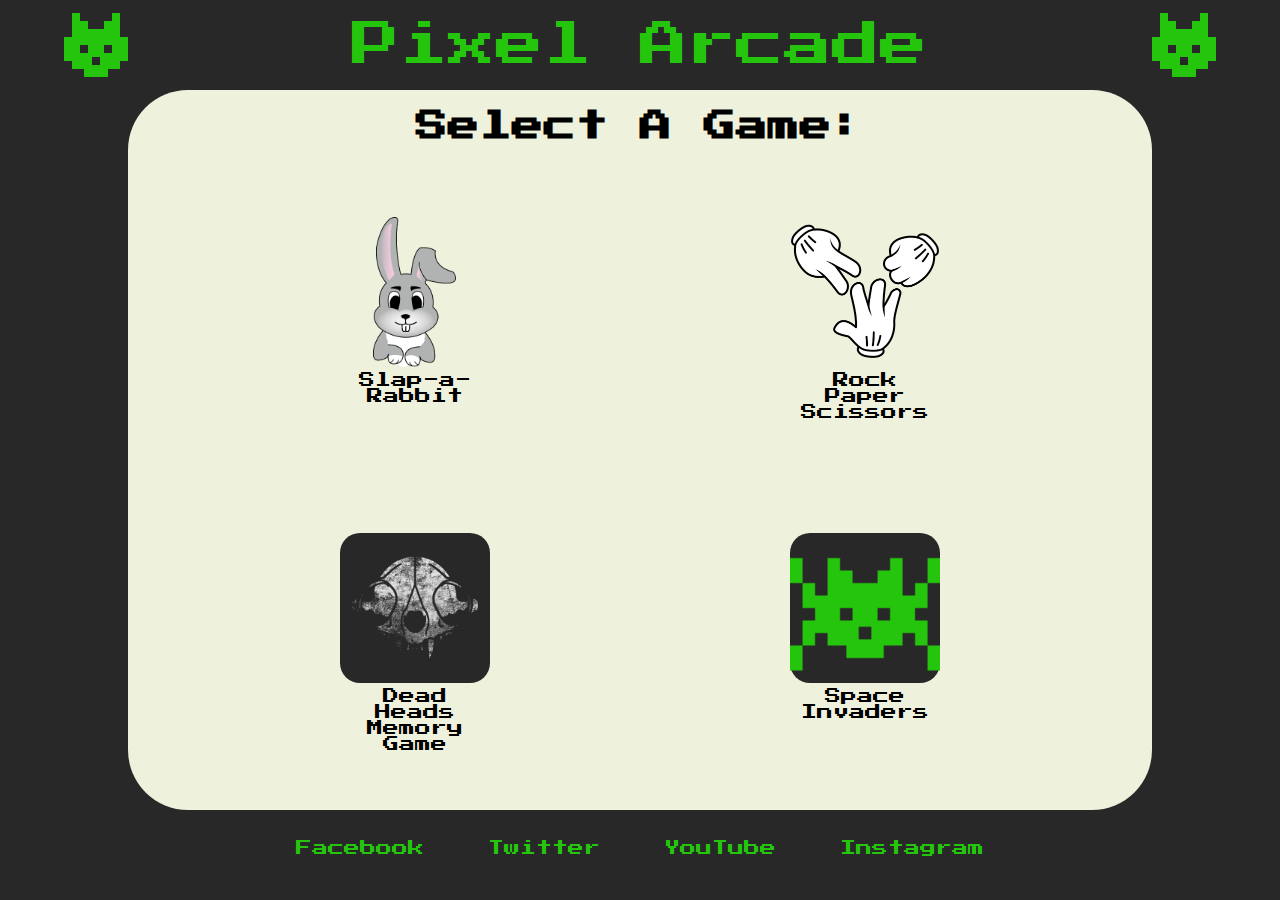
<file: index.html>
<!DOCTYPE html>
<html lang="en">
<head>
  <meta charset="UTF-8">
  <meta http-equiv="X-UA-Compatible" content="IE=edge">
  <meta name="viewport" content="width=device-width, initial-scale=1.0">
  <meta name="description" content="Pixel Arcade is a collection of single player games for mobile and desktop browsers.">
  <meta name="keywords" content="Pixel Arcade, games, gaming, mobile, browser, HTML, CSS, JavaScript">
  <link href="assets/css/main.css" rel="stylesheet">
  <link href="assets/css/menu.css" rel="stylesheet">
  <title>Pixel Arcade</title>
</head>
<body>
  <header>
    <img src="assets/images/pixel-head-green.png" alt="Green pixel head logo">
    <a href="index.html" alt="Navigates to home menu page">Pixel Arcade</a>
    <img src="assets/images/pixel-head-green.png" alt="Green pixel head logo">
  </header>
  <section id="main-screen">
    <h1>Select A Game:</h1>
    <div id="game-list">
      <div class="game-selection">
        <a href="rabbit.html" aria-label="Navigates to slap-a-rabbit game page">
          <img src="assets/images/rabbit/rabbit.png" alt="Image of cartoon rabbit from slap-a-rabbit game">
        </a>
        <span class="title">Slap-a-Rabbit</span>
      </div>
      <div class="game-selection">
        <a href="rps.html" aria-label="Navigates to Rock Paper Scissors game page">
          <img src="assets/images/rps/rps.webp" alt="Image of rock paper scissors">
        </a>
        <span class="title">Rock Paper Scissors</span>
      </div>
      <div class="game-selection background-card">
        <a href="cards.html" aria-label="Navigate to memory card game page">
          <img src="assets/images/cards/cat.webp" alt="Image of card from memory card game">
        </a>
        <span class="title">Dead Heads Memory Game</span>
      </div>
      <div class="game-selection background-card">
        <a href="invaders.html" aria-label="Navigates to Space Invaders game page">
          <img src="assets/images/invaders/alien.png" alt="Image of alien from Space Invaders game">
        </a>
        <span class="title">Space Invaders</span>
      </div>
    </div>
  </section>
  <footer>
    <ul class="footer-socials">
      <li>
          <a href="https://facebook.com" target="_blank" rel="noopener" aria-label="Find us on Facebook (opens in new tab)">Facebook</a>
      </li>
      <li>
          <a href="https://twitter.com" target="_blank" rel="noopener" aria-label="Find us on Twitter (opens in new tab)">Twitter</a>
      </li>
      <li>
          <a href="https://youtube.com" target="_blank" rel="noopener" aria-label="Find us on YouTube (opens in new tab)">YouTube</a>
      </li>
      <li>
          <a href="https://instagram.com" target="_blank" rel="noopener" aria-label="Find us on Instagram (opens in new tab)">Instagram</a>
      </li>
  </ul>
  </footer>
</body>
</html>
</file>
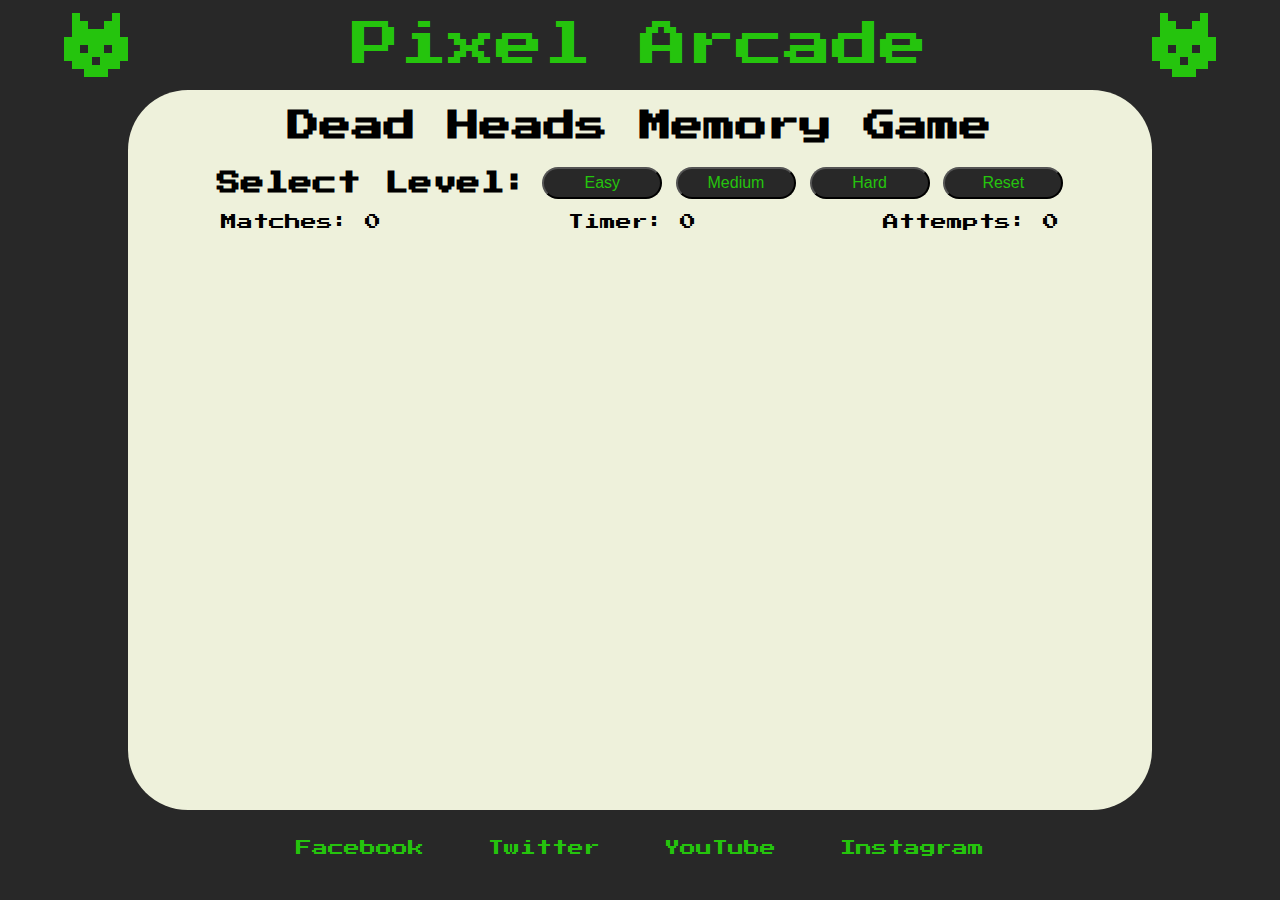
<file: cards.html>
<!DOCTYPE html>
<html lang="en">
<head>
  <meta charset="UTF-8">
  <meta http-equiv="X-UA-Compatible" content="IE=edge">
  <meta name="viewport" content="width=device-width, initial-scale=1.0">
  <meta name="description" content="Pixel Arcade is a collection of single player games for mobile and desktop browsers.">
  <meta name="keywords" content="Pixel Arcade, games, gaming, mobile, browser, HTML, CSS, JavaScript">
  <link href="assets/css/main.css" rel="stylesheet">
  <link href="assets/css/cards.css" rel="stylesheet">
  <title>Dead Heads Cards</title>
</head>
<body>
  <header>
    <img src="assets/images/pixel-head-green.png" alt="Green pixel head logo">
    <a href="index.html" alt="Navigates home"> Pixel Arcade </a>
    <img src="assets/images/pixel-head-green.png" alt="Green pixel head logo"></header>
  <section id="main-screen">

    <h1>Dead Heads Memory Game</h1>

    <div id="details">
      
      <div id="levels">
        <h2>Select Level: </h2>
        <button id="easy">Easy</button>
        <button id="medium">Medium</button>
        <button id="hard">Hard</button>
        <button id="reset">Reset</button>
      </div>

      <div id="stats">
        <p>Matches: <span id="matches">0</span></p>
        <p>Timer: <span id="timer">0</span></p>
        <p>Attempts: <span id="flips">0</span></p>
      </div>
    </div>

    <div id="game-over">
      <div id="end">
          <h2>Game Over!</h2>
          <p>You matched <span id="end-score">0</span> pairs in <span id="end-time">0</span> seconds!</p>
          <a href="cards.html">Level Select</a>
          <a href="index.html">Home</a>
      </div>
  </div>

    <div id="board"></div>

  </section>
  <footer>
    <ul class="footer-socials">
      <li>
          <a href="https://facebook.com" target="_blank" rel="noopener" aria-label="Find us on Facebook (opens in new tab)">Facebook</a>
      </li>
      <li>
          <a href="https://twitter.com" target="_blank" rel="noopener" aria-label="Find us on Twitter (opens in new tab)">Twitter</a>
      </li>
      <li>
          <a href="https://youtube.com" target="_blank" rel="noopener" aria-label="Find us on YouTube (opens in new tab)">YouTube</a>
      </li>
      <li>
          <a href="https://instagram.com" target="_blank" rel="noopener" aria-label="Find us on Instagram (opens in new tab)">Instagram</a>
      </li>
  </ul>
  </footer>
  <script src="assets/scripts/cards.js"></script>
</body>
</html>
</file>
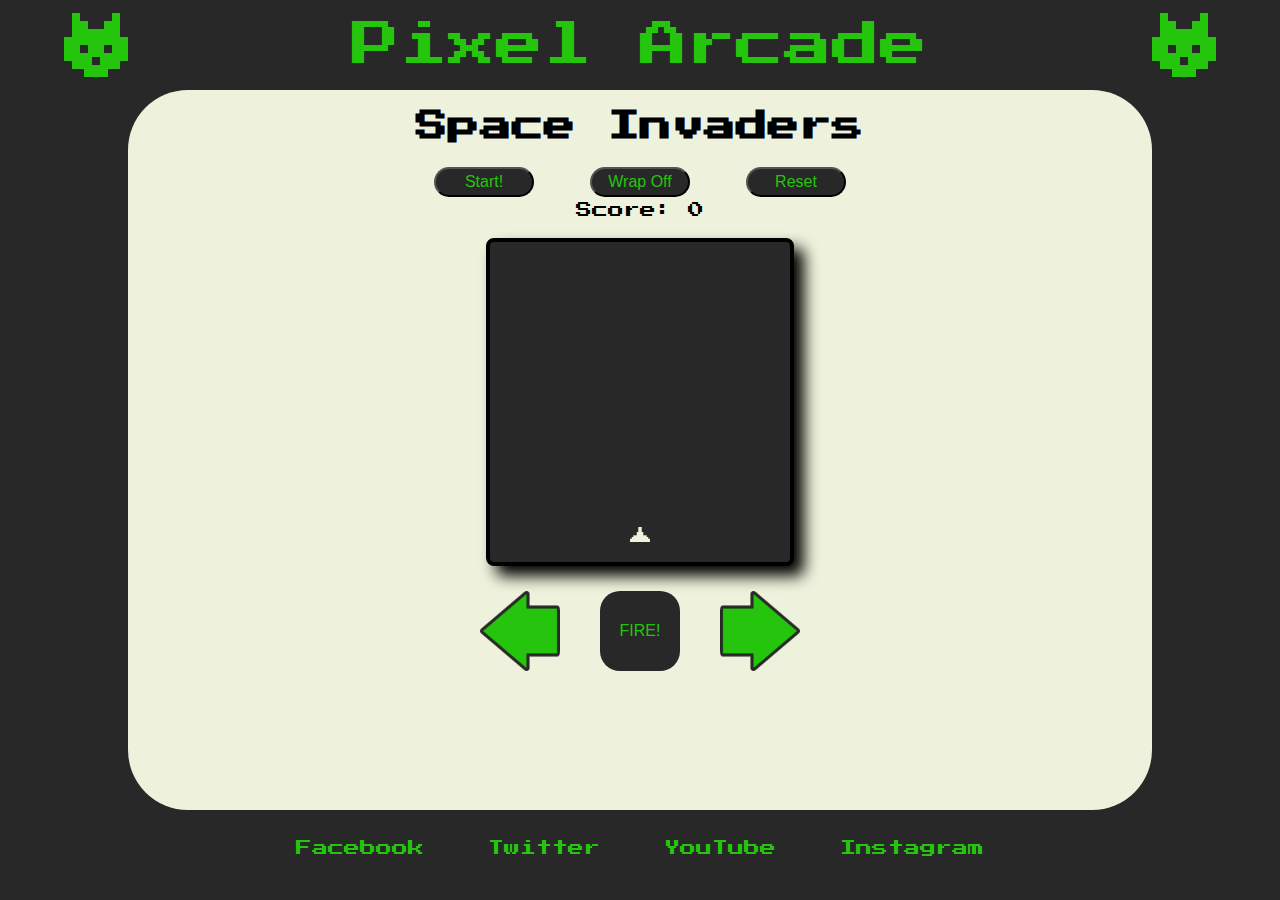
<file: invaders.html>
<!DOCTYPE html>
<html lang="en">
<head>
  <meta charset="UTF-8">
  <meta http-equiv="X-UA-Compatible" content="IE=edge">
  <meta name="viewport" content="width=device-width, initial-scale=1.0">
  <meta name="description" content="Pixel Arcade is a collection of single player games for mobile and desktop browsers.">
  <meta name="keywords" content="Pixel Arcade, games, gaming, mobile, browser, HTML, CSS, JavaScript">
  <link href="assets/css/main.css" rel="stylesheet">
  <link href="assets/css/invaders.css" rel="stylesheet">
  <title>Space Invaders</title>
</head>
<body>
  <header>
    <img src="assets/images/pixel-head-green.png" alt="Green pixel head logo">
    <a href="index.html" alt="Navigates to home menu page">Pixel Arcade</a>
    <img src="assets/images/pixel-head-green.png" alt="Green pixel head logo">
  </header>
  <section id="main-screen">
    <h1>Space Invaders</h1>

    <div>
      <button id="start">Start!</button>
      <button onclick="changeWrap()">Wrap <span id="wrap">Off</span></button>
      <button id="reset">Reset</button>
    </div>
    <p>Score: <span id="score">0</span></p>

    <div id="game-over">
      <div id="end">
          <h2>Game Over!</h2>
          <p>YOU <span id="result"></span></p>
          <p>You killed <span id="end-score">0</span> invaders!</p>
          <a href="invaders.html">Try Again</a>
          <a href="index.html">Home</a>
      </div>
    </div>

    <div id="board"></div>

    <div id="directions">
        <button id="left"></button>
        <button id="fire">FIRE!</button>
        <button id="right"></button>
    </div>

  </section>
  <footer>
    <ul class="footer-socials">
      <li>
          <a href="https://facebook.com" target="_blank" rel="noopener" aria-label="Find us on Facebook (opens in new tab)">Facebook</a>
      </li>
      <li>
          <a href="https://twitter.com" target="_blank" rel="noopener" aria-label="Find us on Twitter (opens in new tab)">Twitter</a>
      </li>
      <li>
          <a href="https://youtube.com" target="_blank" rel="noopener" aria-label="Find us on YouTube (opens in new tab)">YouTube</a>
      </li>
      <li>
          <a href="https://instagram.com" target="_blank" rel="noopener" aria-label="Find us on Instagram (opens in new tab)">Instagram</a>
      </li>
  </ul>
  </footer>
  <script src="assets/scripts/invaders.js"></script>
</body>
</html>
</file>
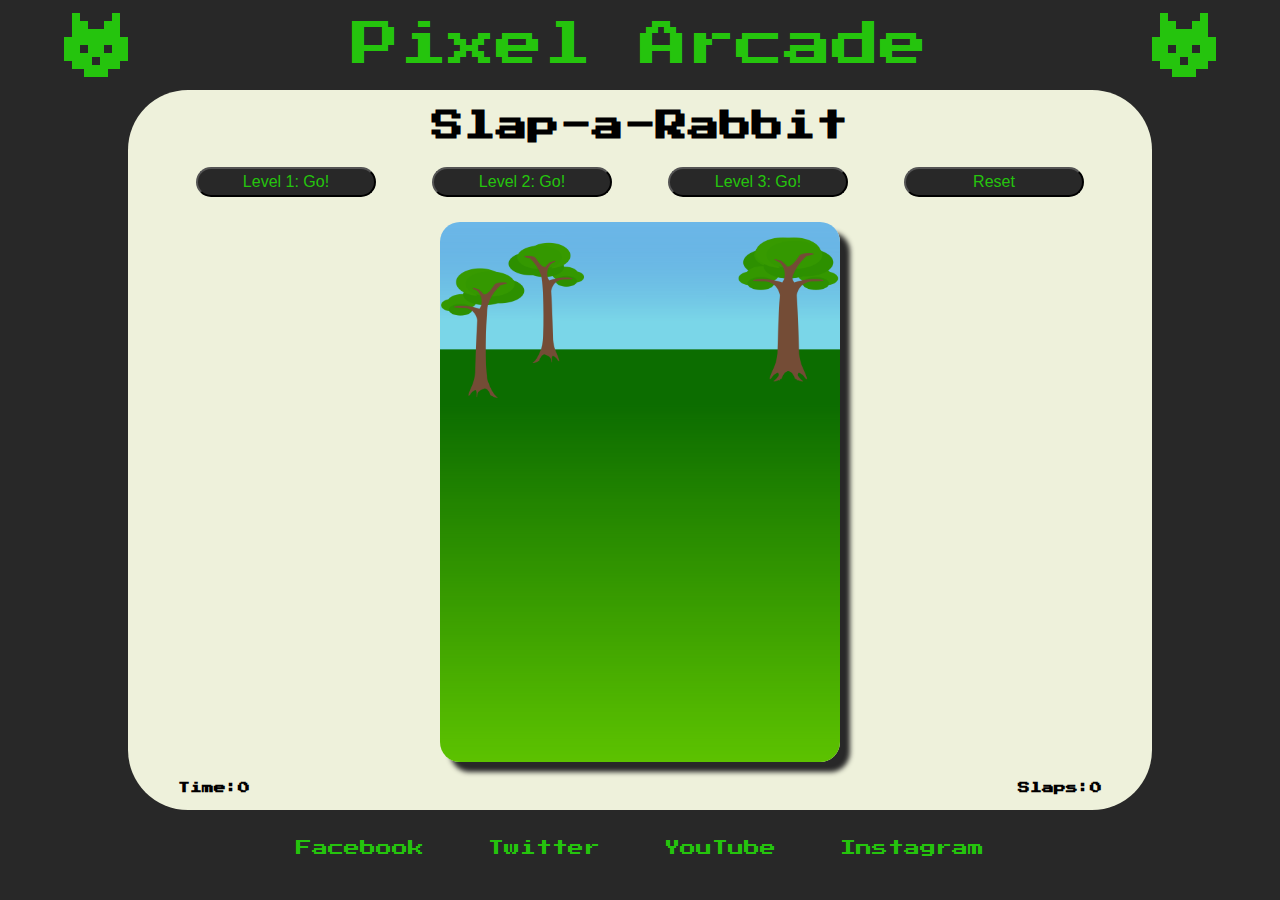
<file: rabbit.html>
<!DOCTYPE html>
<html lang="en">
<head>
  <meta charset="UTF-8">
  <meta http-equiv="X-UA-Compatible" content="IE=edge">
  <meta name="viewport" content="width=device-width, initial-scale=1.0">
  <meta name="description" content="Pixel Arcade is a collection of single player games for mobile and desktop browsers.">
  <meta name="keywords" content="Pixel Arcade, games, gaming, mobile, browser, HTML, CSS, JavaScript">
  <link href="assets/css/main.css" rel="stylesheet">
  <link href="assets/css/rabbit.css" rel="stylesheet">
  <title>Slap-a-Rabbit</title>
</head>
<body>
  <header>
    <img src="assets/images/pixel-head-green.png">
    <a href="index.html" alt="Navigates home">Pixel Arcade</a>
    <img src="assets/images/pixel-head-green.png"></header>
  <section id="main-screen">
    <h1>Slap-a-Rabbit</h1>

    <button id="start-one">Level 1: Go!</button>
    <button id="start-two">Level 2: Go!</button>
    <button id="start-three">Level 3: Go!</button>
    <button id="reset">Reset</button>

    <div id="game-over">
      <div id="end">
          <h2>Game Over!</h2>
          <p>You slapped <span id="end-score">0</span> rabbits!</p>
          <a href="rabbit.html">Retry</a>
          <a href="index.html">Home</a>
      </div>
  </div>

    <div id="board">
    </div>

    <div id="timer">
      <h2>Time:<span id="time">0</span></h2>
    </div>

    <div id="scoreboard">
      <h2>Slaps:<span id="score">0</span></h2>
    </div>
    
  </section>
  <footer>
    <ul class="footer-socials">
      <li>
          <a href="https://facebook.com" target="_blank" rel="noopener" aria-label="Find us on Facebook (opens in new tab)">Facebook</a>
      </li>
      <li>
          <a href="https://twitter.com" target="_blank" rel="noopener" aria-label="Find us on Twitter (opens in new tab)">Twitter</a>
      </li>
      <li>
          <a href="https://youtube.com" target="_blank" rel="noopener" aria-label="Find us on YouTube (opens in new tab)">YouTube</a>
      </li>
      <li>
          <a href="https://instagram.com" target="_blank" rel="noopener" aria-label="Find us on Instagram (opens in new tab)">Instagram</a>
      </li>
  </ul>
  </footer>
  <script src="assets/scripts/rabbit.js"></script>
</body>
</html>
</file>
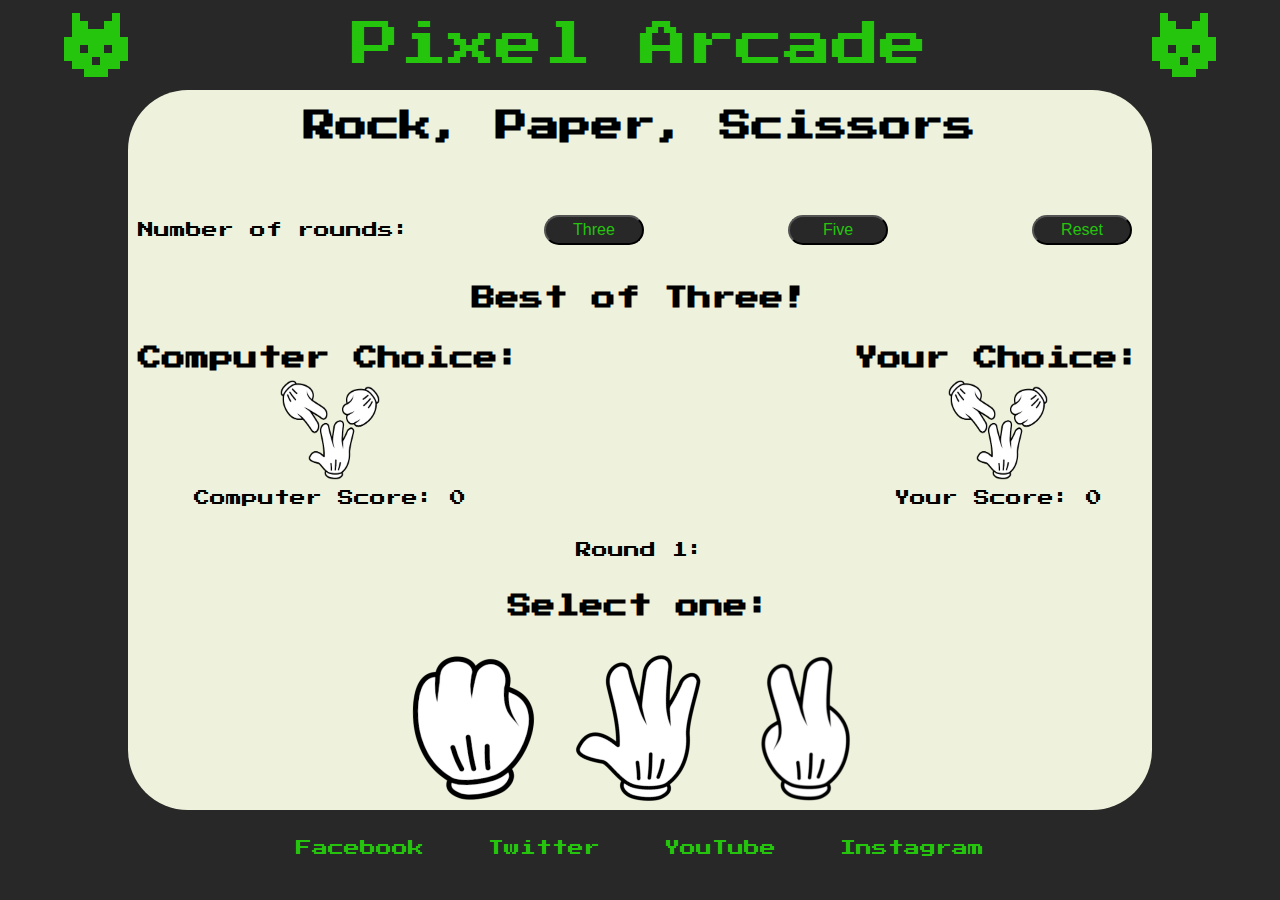
<file: rps.html>
<!DOCTYPE html>
<html lang="en">
<head>
  <meta charset="UTF-8">
  <meta http-equiv="X-UA-Compatible" content="IE=edge">
  <meta name="viewport" content="width=device-width, initial-scale=1.0">
  <meta name="description" content="Pixel Arcade is a collection of single player games for mobile and desktop browsers.">
  <meta name="keywords" content="Pixel Arcade, games, gaming, mobile, browser, HTML, CSS, JavaScript">
  <link href="assets/css/main.css" rel="stylesheet">
  <link href="assets/css/rps.css" rel="stylesheet">
  <title>Rock Paper Scissors</title>
</head>
<body>
  <header>
    <img src="assets/images/pixel-head-green.png" alt="Green pixel head logo">
    <a href="index.html" alt="Navigates to home menu page">Pixel Arcade</a>
    <img src="assets/images/pixel-head-green.png" alt="Green pixel head logo">
  </header>
  <section id="main-screen">
    <h1>Rock, Paper, Scissors</h1>
    
    
    <div id="board">
      <div id="levels">
        <p>Number of rounds: </p>  
        <button id="three-rounds">Three</button>
        <button id="five-rounds">Five</button>
        <button id="reset">Reset</button>
      </div>
    
      <h2>Best of <span id="round-text">Three</span>!</h2>
      
      <div id="choices">
        <div>
          <h2>Computer Choice: </h2>
          <img id="computer-choice" src="assets/images/rps/rps.webp">
          <p>Computer Score: <span id="computer-score">0</span></p>
        </div>
        <div>
          <h2>Your Choice:</h2>
          <img id="user-choice" src="assets/images/rps/rps.webp">
          <p>Your Score: <span id="user-score">0</span></p>
        </div>
      </div>

      <p>Round <span id="round">1</span>: <span id="result"></span></p>

      <div id="game-over">
        <div id="end">
            <h2>Game Over!</h2>
            <h2 id="end-score"></h2>
            <a href="rps.html">Play Again</a>
            <a href="index.html">Home</a>
        </div>
      </div>

      <h2>Select one:</h2>
      <div id="options">
        <img id="rock" class="selections" src="assets/images/rps/rock.webp" alt="rock image">
        <img id="paper" class="selections" src="assets/images/rps/paper.webp" alt="paper image">
        <img id="scissors" class="selections" src="assets/images/rps/scissors.webp" alt="scissors image">
      </div>

    </div>

  </section>
  <footer>
    <ul class="footer-socials">
      <li>
          <a href="https://facebook.com" target="_blank" rel="noopener" aria-label="Find us on Facebook (opens in new tab)">Facebook</a>
      </li>
      <li>
          <a href="https://twitter.com" target="_blank" rel="noopener" aria-label="Find us on Twitter (opens in new tab)">Twitter</a>
      </li>
      <li>
          <a href="https://youtube.com" target="_blank" rel="noopener" aria-label="Find us on YouTube (opens in new tab)">YouTube</a>
      </li>
      <li>
          <a href="https://instagram.com" target="_blank" rel="noopener" aria-label="Find us on Instagram (opens in new tab)">Instagram</a>
      </li>
  </ul>
  </footer>
  <script src="assets/scripts/rps.js"></script>
</body>
</html>
</file>
<file: assets/css/menu.css>
#game-list {
  height: 80%;
  width: 80%;
  margin: 0 auto;
  display: grid;
  grid-template-columns: 45% 45%;
  grid-template-rows: auto;
  grid-gap: 10%
}

.game-selection {
  width: 150px;
  height: 150px;
  margin: auto auto;
}

.game-selection img {
  height: 100%;
  width: 100%;
  margin-bottom: 5px;
  object-fit: contain;
}

.background-card {
  background-color: #282828;
  border-radius: 20px;
}

@media (max-width: 520px) {
  .game-selection {
    width: 100px;
    height: 100px;
  }
}
</file>
<file: assets/css/cards.css>
#levels {
  display: flex;
  flex-direction: row;
  justify-content: space-evenly;
  padding: 5px 75px;
  line-height: 32px;
}

button {
  background-color: #282828;
  color: #25c40d;
  font-size: 1rem;
  width: 120px;
  padding: 0.25em 0;
  border-radius: 20px;
  cursor: pointer;
}

#stats {
  display: flex;
  flex-direction: row;
  justify-content: space-around;
  margin: 10px 0;
}

.board {
  width: 900px;
  display: flex;
  flex-direction: column;
  border: 2px solid blue;
  -webkit-perspective: 1000px;
  perspective: 1000px;
}

.grid {
  max-width: 900px;
  max-height: 640px;
  margin: 0 auto;
  display: grid;
  grid-template-rows: auto auto auto;
  grid-template-columns: auto auto auto auto;
}

.card {
  width: 100px;
  height: 100px;
  position: relative;
  margin: 15px auto;
  -webkit-transform: scale(1);
  transform: scale(1);
  -webkit-transform-style: preserve-3d;
  transform-style: preserve-3d;
  -webkit-transition: 0.5s;
  transition: 0.5s;
  border-radius: 10px;
  background-color: #282828;
  box-shadow: 5px 0 5px;
}

.card:active {
  -webkit-transform: scale(0.97);
  transform: scale(0.97);
  -webkit-transition: 0.5s;
  transition: 0.5s;
}

.card.flip {
  -webkit-transform: rotateY(180deg) translateZ(1px);
  transform: rotateY(180deg) translateZ(1px);
}

.front-face,
.back-face {
  position: absolute;
  width: 100%;
  height: 100%;
  -webkit-backface-visibility: hidden;
  backface-visibility: hidden;
  background: center / contain no-repeat;
}

.front-face {
  -webkit-transform: rotateY(180deg) translateZ(1px);
  transform: rotateY(180deg) translateZ(1px);
  background-color: transparent;
}

@media (min-width: 2250px) {
  .card {
    width: 150px;
    height: 150px;
  }
}

@media (max-width: 1180px) {
  h2 {
    font-size: 1em;
  }
  #levels {
    padding: 5px;
  }
  button {
    width: 80px;
    padding: 2px 0;
  }
}

@media (max-width: 800px) {
  .card {
    width: 75px;
    height: 75px;
    margin: 5px auto;
  }
  #levels {
    line-height: normal;
  }
  p {
    font-size: 0.75em;
  }
}

@media (max-width: 500px) {
  .card {
    width: 60px;
    height: 60px;
  }
}
</file>
<file: assets/css/invaders.css>
button {
  background-color: #282828;
  color: #25c40d;
  font-size: 1rem;
  width: 100px;
  padding: 4px 0;
  border-style: outset;
  border-radius: 20px;
  margin: 5px 20px;
  cursor: pointer;
}

#board {
  width: 308px;
  height: 328px;
  border: 4px solid black;
  border-radius: 8px;
  display: flex;
  flex-wrap: wrap;
  margin: 20px auto;
  background-color: #282828;
  box-shadow: 10px 10px 15px;
}

#board div {
  width: 20px;
  height: 20px;

}

.invader {
  background: url("../images/invaders/alien.png") center / contain no-repeat;
  background-size: 80%;
}

.tank {
  background: url("../images/invaders/tank.png") center / contain no-repeat;
}

.boss {
  background: url("../images/invaders/boss.png") center / contain no-repeat;
}

.missile {
  background: url("../images/invaders/missile.png") center / contain no-repeat;
}

.boom {
  background: url("../images/invaders/boom.png") center / contain no-repeat;
}

.bomb {
  background: url("../images/invaders/bomb.png") center / contain no-repeat;
}

#directions {
  width: 100%;
  display: flex;
  flex-direction: row;
  align-items: center;
  justify-content: center;
  margin: 10px 0;
}

#directions button {
  background-color: none;
  border-style: none;
  height: 80px;
  width: 80px;
  touch-action: manipulation;
}

#left {
  background: url("../images/invaders/left.png") center / cover no-repeat;
}

#right {
  background: url("../images/invaders/right.png") center / cover no-repeat;
}

#fire {
  background-color: #282828;
  color:#25c40d;
}

@media (min-width: 2000px) {
  #board {
    width: 608px;
    height: 608px;
  }
  #board div {
    width: 40px;
    height: 40px;
  }
}

@media (max-width: 600px) {
  button {
    margin: 5px;
  }
}

@media (max-width: 400px),
(max-height: 600px) {
  button {
    margin: 5px;
  }
  #board {
    width: 233px;
    height: 233px;
  }
  #board div {
    width: 15px;
    height: 15px;
  }
}
</file>
<file: assets/css/rabbit.css>
#timer, #scoreboard {
  font-size: 0.75rem;
  display: flex;
  align-items: center;
  justify-content: center;
}

#timer {
  float: left;
  padding-left: 50px;
}

#scoreboard {
  float: right;
  padding-right: 50px;
}

button {
  background-color: #282828;
  color: #25c40d;
  font-size: 1rem;
  width: 180px;
  padding: 4px 0;
  border-style: outset;
  border-radius: 20px;
  margin: 5px 20px;
  cursor: pointer;
}

#board {
  background-image: url("../images/rabbit/rabbit-background.png");
  background-size: cover;
  background-position: center;
  background-repeat: no-repeat;
  height: min(60vh, 600px);
  width: min(80vw, 400px);
  clear: both;
  margin: 20px auto;
  display: flex;
  flex-direction: row;
  flex-wrap: wrap;
  border-radius: 20px;
  padding-bottom: 16px;
  box-shadow: 10px 10px 5px #282828;
}

.hole {
  display: flex;
  flex: 33%;
  justify-content: center;
  position: relative;
  overflow: hidden;
}

.hole::after {
  content: "";
  display: block;
  background-image: url("../images/rabbit/hole.png");
  background-size: contain;
  position: absolute;
  bottom: -20px;
  width: 90%;
  height: 50px;
  z-index: 2;
  border-radius: 10px;
}

.rabbit {
  background-image: url("../images/rabbit/rabbit.png");
  position: absolute;
  top: 100%;
  width: 90%;
  height: 100%;
  transition: top 0.5s linear;
  background-size: 50%;
  background-repeat: no-repeat;
  background-position: bottom;
}

.hole.up .rabbit {
  top: 0;
}

@media (max-width: 580px) {
  button {
    width: 100px;
    margin: 2px;
  }
  #scoreboard {
    padding-right: 18px;
  }
  #timer {
    padding-left: 18px;
  }
  .hole::after {
    bottom: -30px;
  }
}

@media (max-height: 1000px) {
  h2 {
    font-size: 1em;
  }
}
</file>
<file: assets/css/rps.css>
#board {
  max-width: 100%;
  height: 70vh;
  margin: 50px auto;
  padding-left: 10px;
  padding-right: 10px;
  display: flex;
  flex-direction: column;
  justify-content: space-around;
}

#levels {
  display: flex;
  justify-content: space-between;
  align-items: center;
}

button {
  background-color: #282828;
  color: #25c40d;
  font-size: 1rem;
  width: 100px;
  padding: 4px 0;
  border-style: outset;
  border-radius: 20px;
  margin: 5px 10px;
  cursor: pointer;
}

.current-level {
  font-weight: 700;
  background-color: #575555;
  border: none;
}

#choices {
  display: flex;
  flex-direction: row;
  justify-content: space-between;
}

#computer-choice, #user-choice {
  width: 100px;
  height: 100px;
  margin: 10px auto;
}

.selections {
  width: 150px;
  height: 150px;
  cursor: pointer;
}

@media (max-height: 860px),
(max-width: 900px) {
  #board {
    margin: 0 auto;
  }
  .selections {
    width: 100px;
    height: 100px;
  }
  h2 {
    font-size: 1.25em;
  }
}

@media (max-height:not),
(max-width: 650px) {
  #computer-choice,
  #user-choice {
    width: 75px;
    height: 75px;
  }
  .selections {
    width: 75px;
    height: 75px;
  }
  h2 {
    font-size: 1em;
  }
  h1 {
    margin: 10px 25px;
  }
  button {
    margin: 5px
  }
  p {
    font-size: 0.75em;
  }
}
</file>
<file: assets/css/main.css>
/* Import font */
@import url("https://fonts.googleapis.com/css2?family=Press+Start+2P&display=swap");

/* Reset default browser styling */
* {
  padding: 0;
  margin: 0;
  box-sizing: border-box;
}

/* Main styling to be used across all pages */
body {
  background-color: #282828;
  font-family: "Press Start 2P", sans-serif;
  max-width: 1400px;
  margin: 0 auto;
  display: flex;
  flex-direction: column;
  justify-content: center;
  align-items: center;
}

a {
  text-decoration: none;
  color: #25c40d;
}

header {
  height: 10vh;
  width: min(1200px, 90vw);
  font-size: 3rem;
  display: flex;
  flex-direction: row;
  align-items: center;
  justify-content: space-between;
}

#main-screen {
  width: min(80vw, 100%);
  height: 80vh;
  border-radius: 60px;
  background-color: #eef1db;
  text-align: center;
}

h1 {
  font-size: 2rem;
  margin: 20px auto;
}

/* Styling for game over screen across all pages*/

#game-over {
  background-color: #282828;
  color: #25c40d;
  width: 50vw;
  height: 25vh;
  border-radius: 20px;
  position: absolute;
  top: 50%;
  left: 50%;
  transform: translate(-50%, -50%);
  z-index: 99;
  display: none;
  box-shadow: 15px 15px 30px #282828;
}

#end {
  width: 100%;
  height: 100%;
  display: flex;
  flex-direction: column;
  align-items: center;
  justify-content: center;
}

#end p {
  margin: 10px 0;
}

#end a {
  background-color: #EEF1DB;
  color: #282828;
  padding: 1em 2em;
  border-radius: 10px;
  margin: 10px 0;
}

/* Footer styling */
footer {
    height: 5rem;
    background-color: var(--hog-brown);
    text-align: center;
    margin-top: auto;
}

.footer-socials > li {
    display: inline;
}

footer a {
    color: #25c40d;
    padding: 0 1.5rem;
    line-height: 4.75rem;
    transition: color 0.7s linear 0s;
}

footer a:hover {
    color: #04650d;
}

/* Media queries */
@media (max-width: 1024px) {
  header {
    font-size: 2rem;
  }
  header > img {
    width: 2rem;
    height: 2rem;
  }
  h1 {
    font-size: 1rem;
    padding-left: 20px;
    padding-right: 20px;
    margin: 8px auto;
  }
  footer {
    height: 2rem;
  }
  footer a{
    font-size: 0.5em;
    padding: 0 0.25em;
    line-height: 2rem;
  }
}

@media (min-width: 2250px) {
  html {
    font-size: 150%;
  }
}

@media (max-height: 860px) {
  #end {
    font-size: 0.75em;
  }
  #end p {
    margin: 5px;
  }
  #end a {
    padding: 0.5em;
    margin: 5px;
  }
}

@media (max-width: 520px) {
  #game-over {
    width: 80vw;
  }
  header {
    font-size: 1rem;
  }
  #main-screen {
    width: 90vw;
    height: 90vh;
  }
}
</file>
